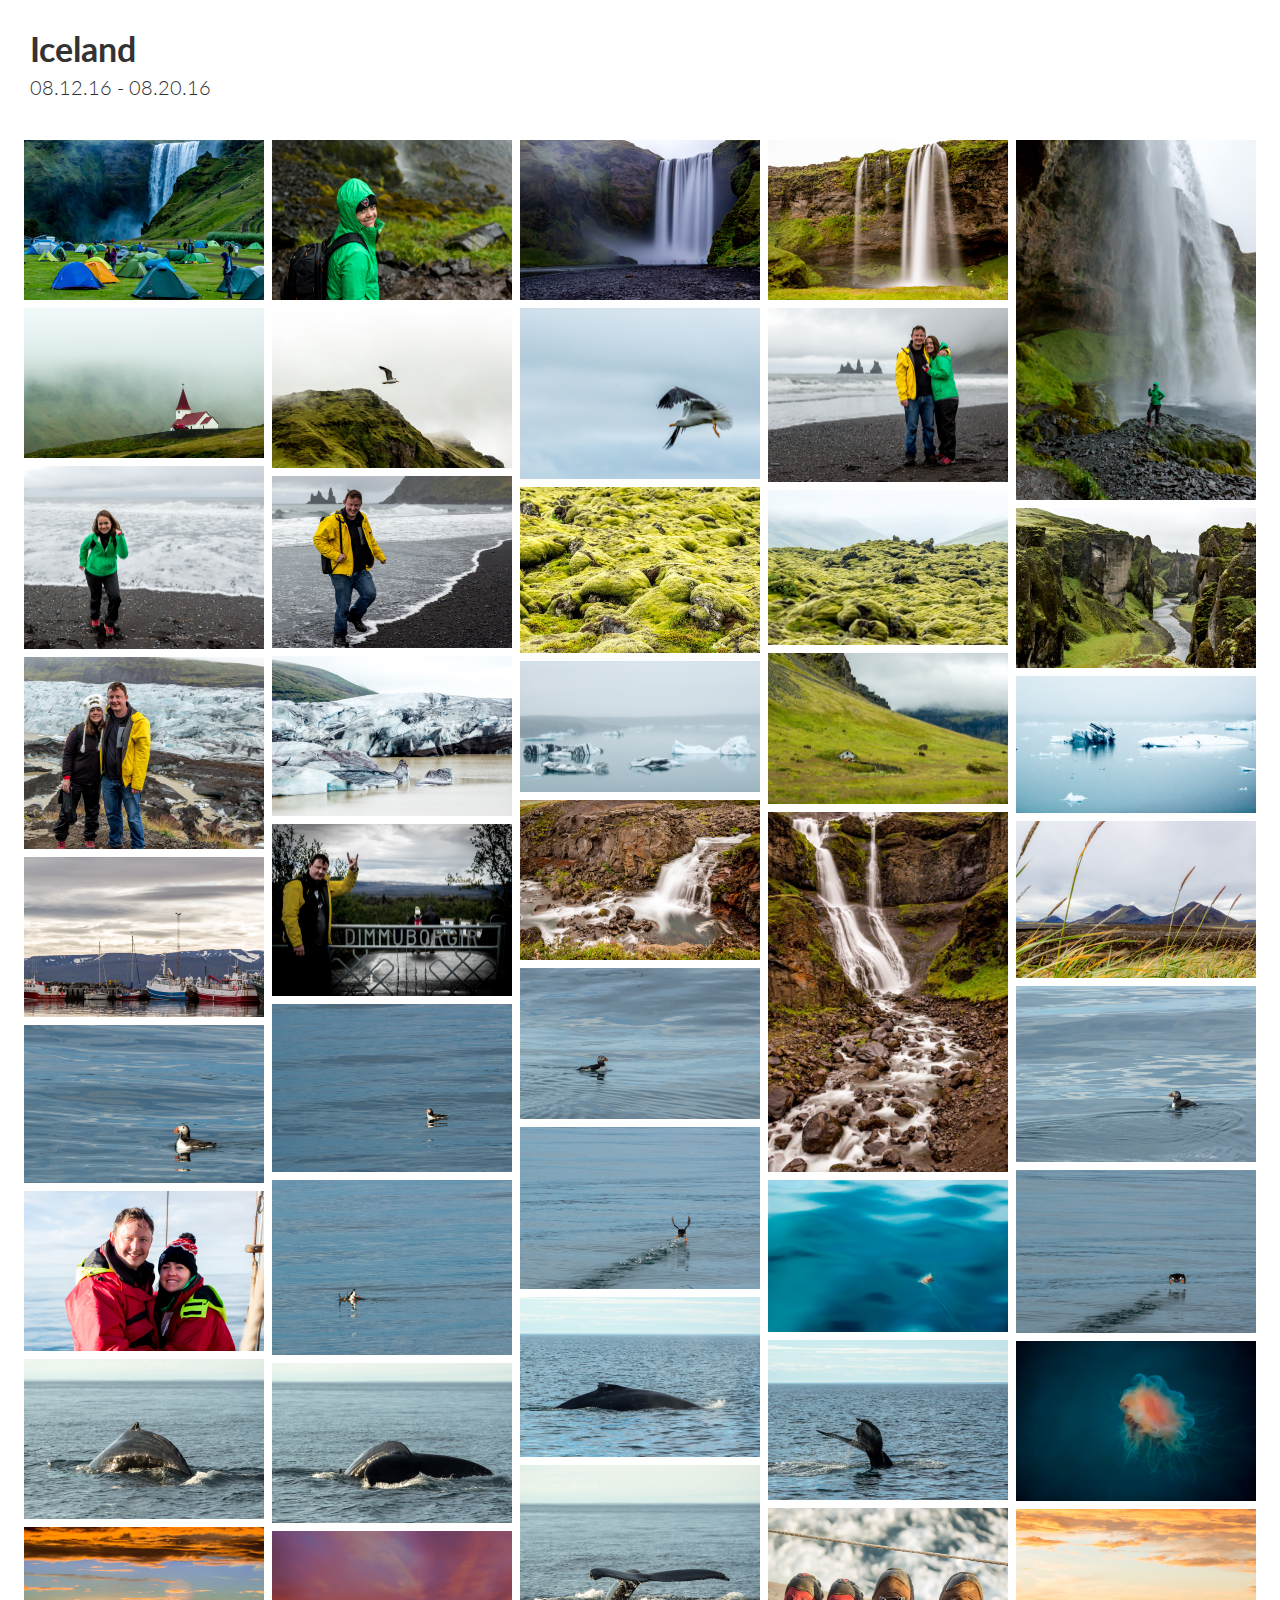
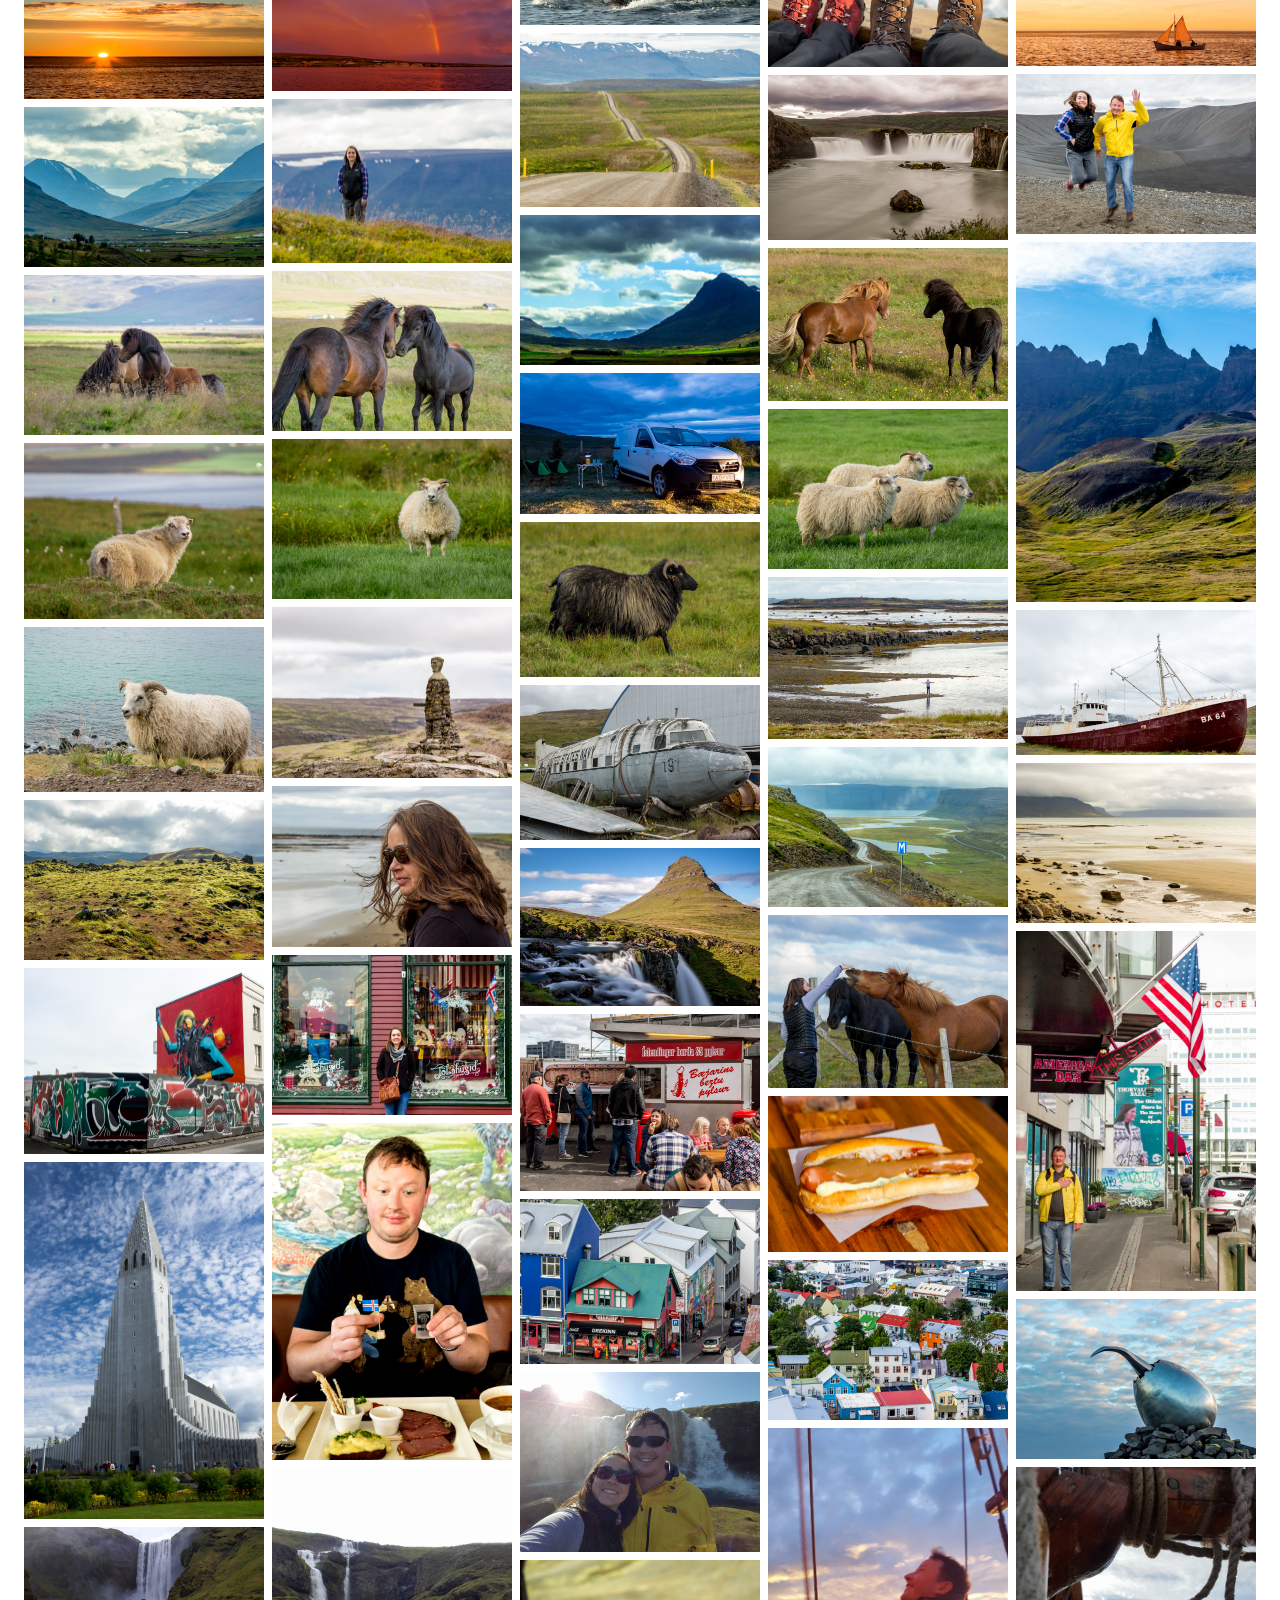
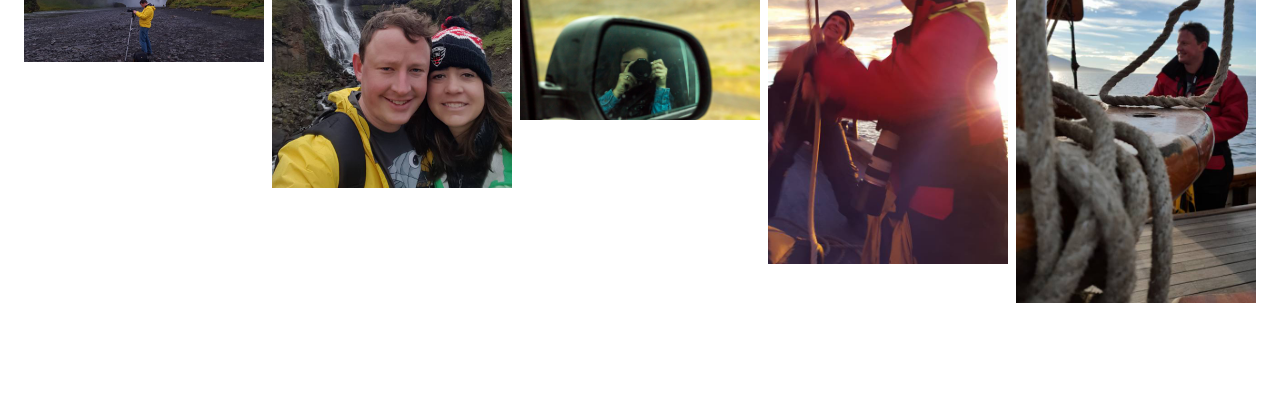
<file: static/iceland/index.html>
<!DOCTYPE html>
<html lang="en">
    <head>
		<meta charset="UTF-8"/>
        <meta http-equiv="X-UA-Compatible" content="IE=edge,chrome=1"> 
		<meta name="viewport" content="width=device-width, initial-scale=1.0"> 
        <title>C&C go to Iceland</title>
        <meta name="description" content="Gamma Gallery - A Responsive Image Gallery Experiment"/>
        <meta name="keywords" content="html5, responsive, image gallery, masonry, picture, images, sizes, fluid, history api, visibility api"/>
        <meta name="author" content="Codrops"/>
        <link rel="shortcut icon" href="../favicon.ico"> 
        <link rel="stylesheet" type="text/css" href="css/style.css"/>
		<script src="js/modernizr.custom.70736.js"></script>
		<noscript><link rel="stylesheet" type="text/css" href="css/noJS.css"/></noscript>
		<!--[if lte IE 7]><style>.main{display:none;} .support-note .note-ie{display:block;}</style><![endif]-->
    </head>
    <body>
        <div class="container">
			
			<div class="main">
				<header class="clearfix">
				
					<h1>Iceland<span>08.12.16 - 08.20.16</span></h1>

					<div class="support-note">
						<span class="note-ie">Sorry, only modern browsers.</span>
					</div>
					
				</header>
				
				<div class="gamma-container gamma-loading" id="gamma-container">

					<ul class="gamma-gallery" id="gallery-list">
					
					</ul>

					<div class="gamma-overlay"></div>

				</div>

			</div><!--/main-->
		</div>
		<script src="https://ajax.googleapis.com/ajax/libs/jquery/1.8.2/jquery.min.js"></script>
		<script src="js/jquery.masonry.min.js"></script>
		<script src="js/jquery.history.js"></script>
		<script src="js/js-url.min.js"></script>
		<script src="js/jquerypp.custom.js"></script>
		<script src="js/gamma.js"></script>
		<script type="text/javascript">
			
			$(function() {

				var titles = [
					"Skógafoss, Skógar",
					"Seljalandsfoss",
					"Skógafoss, Skógar",
					"Seljalandsfoss",
					"Seljalandsfoss",
					"Vik",
					"Vik",
					"Vik",
					"She said yes!",
					"Vik",
					"Vik",
					"",
					"",
					"Fjaðrárgljúfur",
					"",
					"Mýrdalsjökull Glacier",
					"Mýrdalsjökull Glacier",
					"Jökulsarlón",
					"Jökulsarlón",
					"East Fjords",
					"East Fjords",
					"",
					"Dimmuborgir",
					"Húsavík",
					"Puffins! (Lundy Island)",
					"Puffins! (Lundy Island)",
					"Puffins! (Lundy Island)",
					"Puffins! (Lundy Island)",
					"Puffins! (Lundy Island)",
					"Puffins! (Lundy Island)",
					"Puffins! (Lundy Island)",
					"Skjálfandaflói (Skjálfandi Bay)",
					"Skjálfandaflói (Skjálfandi Bay)",
					"Skjálfandaflói (Skjálfandi Bay)",
					"Skjálfandaflói (Skjálfandi Bay)",
					"Skjálfandaflói (Skjálfandi Bay)",
					"Skjálfandaflói (Skjálfandi Bay)",
					"Skjálfandaflói (Skjálfandi Bay)",
					"Skjálfandaflói (Skjálfandi Bay)",
					"Skjálfandaflói (Skjálfandi Bay)",
					"Skjálfandaflói (Skjálfandi Bay)",
					"Skjálfandaflói (Skjálfandi Bay)",
					"Skjálfandaflói (Skjálfandi Bay)",
					"Road to Húsavík",
					"Hverfjall",
					"Goðafoss",
					"",
					"",
					"",
					"",
					"",
					"",
					"",
					"Blönduós",
					"",
					"",
					"",
					"",
					"",
					"West Fjords",
					"West Fjords",
					"West Fjords",
					"West Fjords",
					"West Fjords",
					"West Fjords",
					"West Fjords",
					"Snaefellsnes Peninsula",
					"Kirkjufell",
					"Snaefellsnes Peninsula",
					"Reykjavík",
					"Reykjavík",
					"Reykjavík",
					"Reykjavík",
					"Icelandic Lamp Hot Dog",
					"Fermented Shark and Brennivín",
					"Hallgrímskirkja",
					"Reykjavík",
					"Reykjavík",
					"Keflavik International Airport",
					"",
					"",
					"",
					"",
					"",
					""
				];

				var page = 0;
				var items = [];
				
				
				for(var i=0; i<titles.length; i++){
					var imgNumber = i+1
					var crazyString = 
					"<li>" +
					"<div data-description=\"<h3>" + titles[i] + "</h3>\" data-max-width=\"1800\" data-max-height=\"1350\">" + 
					"<div data-src=\"img/" + imgNumber + ".jpg\"></div>" +
					"<noscript>" +
					"	<img src=\"img/" + imgNumber + ".jpg\"/>" +
					"</noscript>" +
					"</div>" +
					"</li>";
					
					$("#gallery-list").append(crazyString);
					console.log(crazyString);
				}
				
				
				
				var GammaSettings = {
						// order is important!
						viewport : [ {
							width : 1200,
							columns : 5
						}, {
							width : 900,
							columns : 4
						}, {
							width : 500,
							columns : 3
						}, { 
							width : 320,
							columns : 2
						}, { 
							width : 0,
							columns : 2
						} ]
				};

				Gamma.init( GammaSettings, fncallback );
				
				function fncallback() {

					$( '#loadmore' ).show().on( 'click', function() {

						++page;
						var newitems = items[page-1]
						if( page <= 1 ) {
							
							Gamma.add( $( newitems ) );

						}
						if( page === 1 ) {

							$( this ).remove();

						}

					} );

				}

			});

		</script>	
	</body>
</html>
</file>
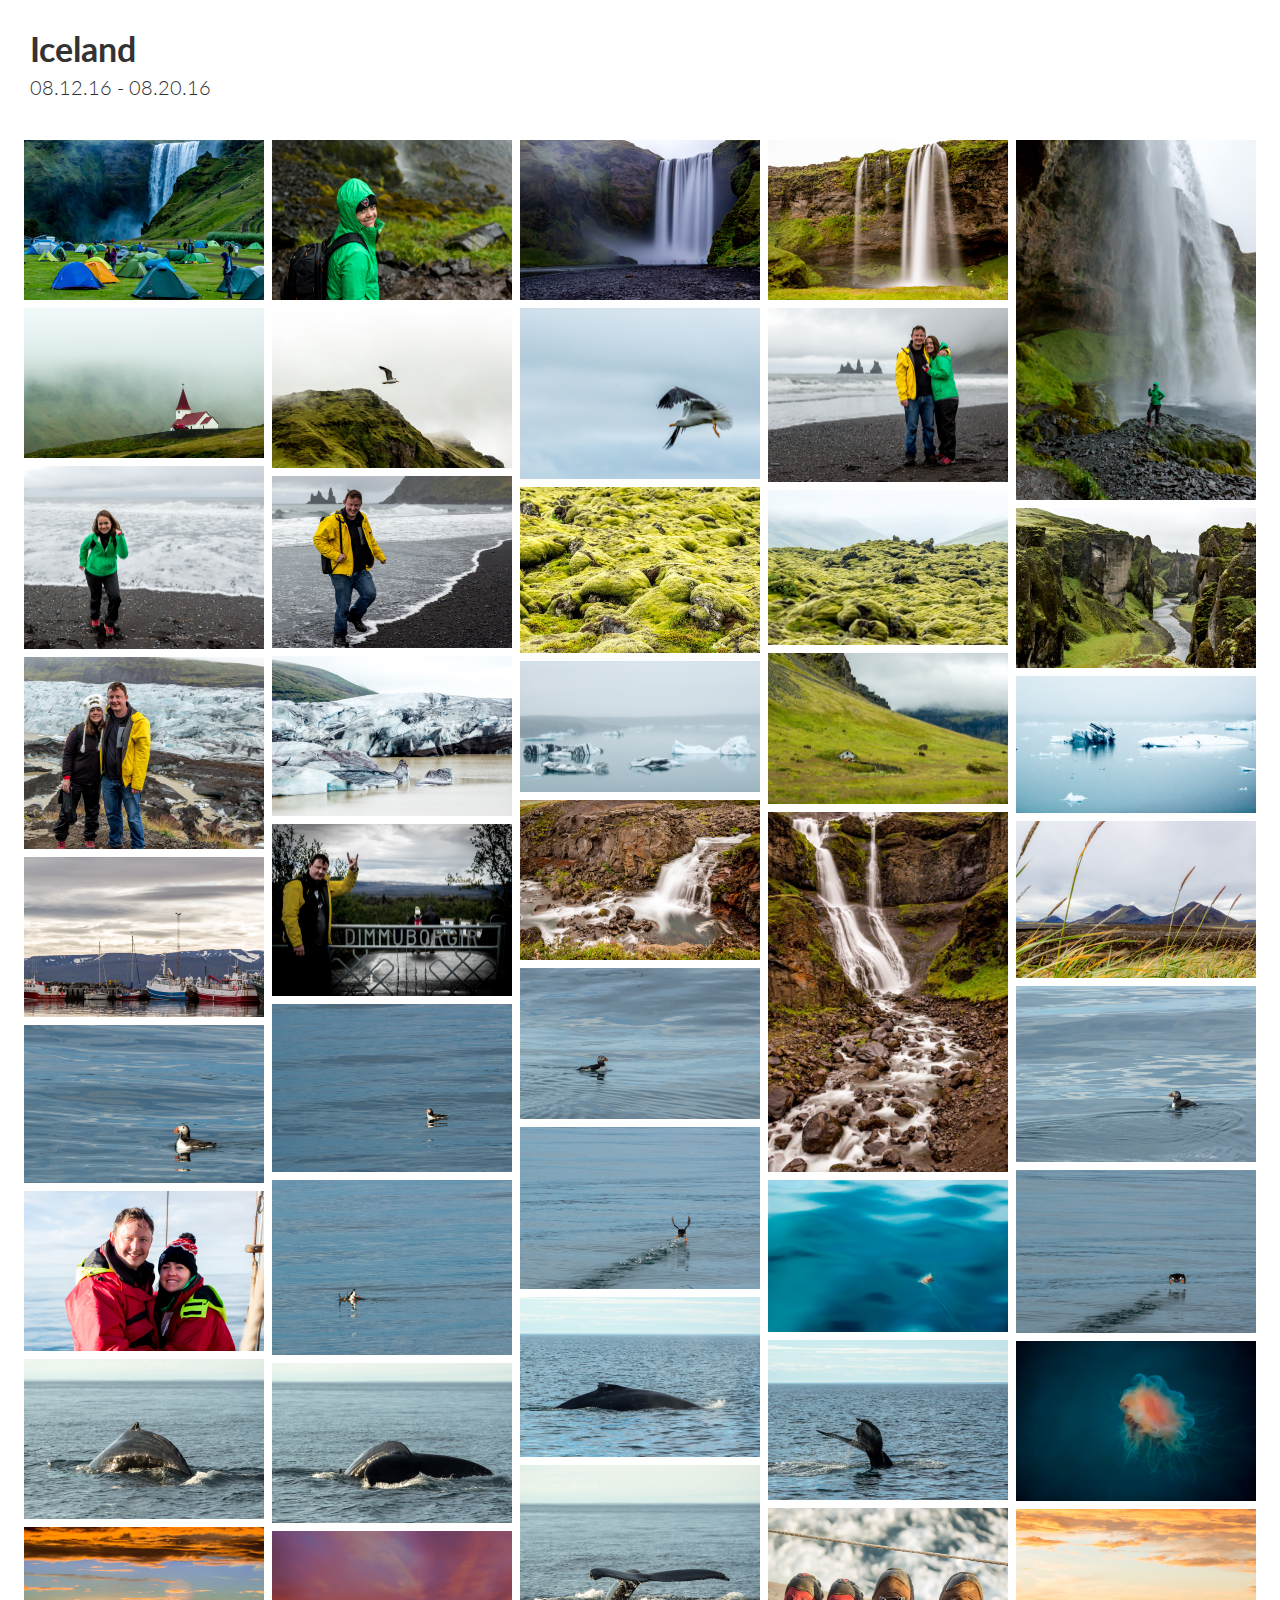
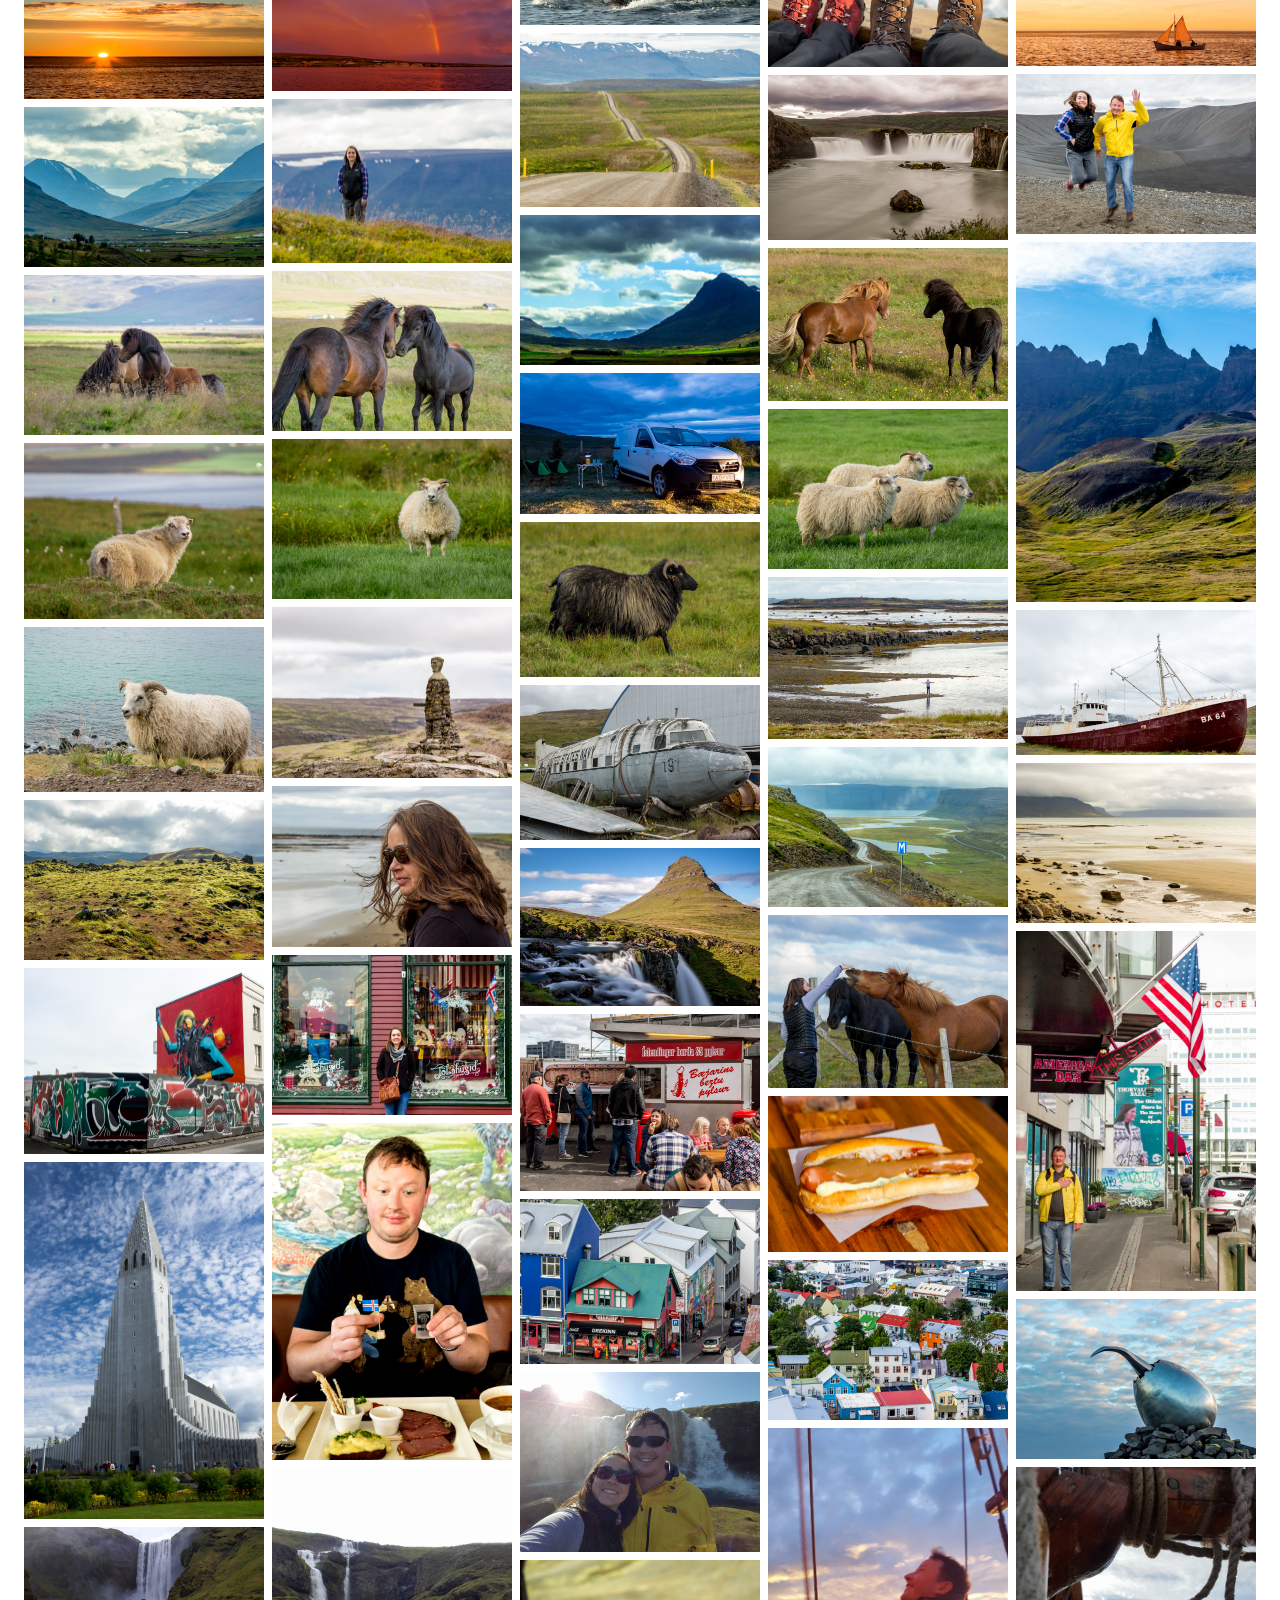
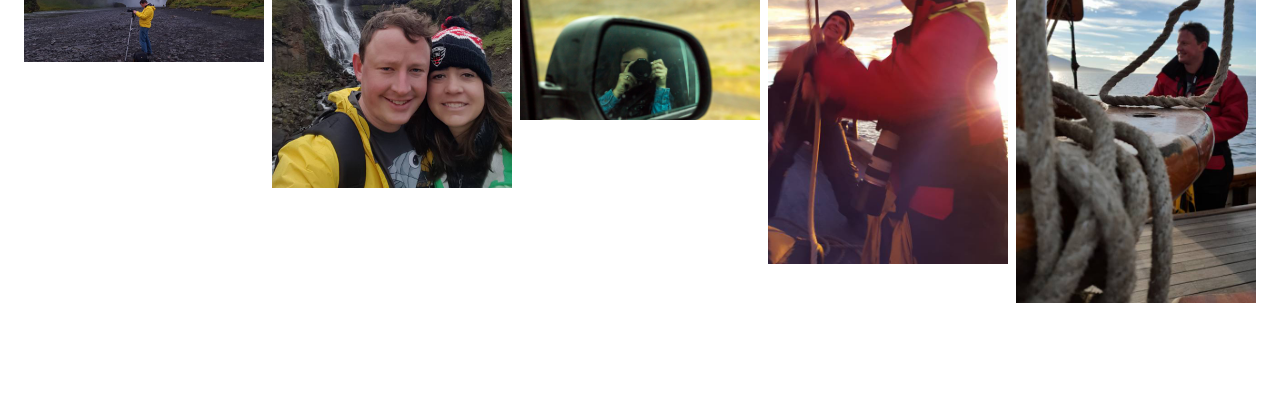
<file: templates/iceland.html>
<!DOCTYPE html>
<html lang="en">
    <head>
		<meta charset="UTF-8"/>
        <meta http-equiv="X-UA-Compatible" content="IE=edge,chrome=1">
		<meta name="viewport" content="width=device-width, initial-scale=1.0">
        <title>C&C go to Iceland</title>
        <meta name="description" content="Gamma Gallery - A Responsive Image Gallery Experiment"/>
        <meta name="keywords" content="html5, responsive, image gallery, masonry, picture, images, sizes, fluid, history api, visibility api"/>
        <meta name="author" content="Codrops"/>
        <link rel="shortcut icon" href="/static/wedding/assets/img/ico/favicon.png">
        <link rel="stylesheet" type="text/css" href="/static/iceland/css/style.css"/>
		<script src="/static/iceland/js/modernizr.custom.70736.js"></script>
		<noscript><link rel="stylesheet" type="text/css" href="/static/iceland/css/noJS.css"/></noscript>
		<!--[if lte IE 7]><style>.main{display:none;} .support-note .note-ie{display:block;}</style><![endif]-->
    </head>
    <body>
        <div class="container">

			<div class="main">
				<header class="clearfix">

					<h1>Iceland<span>08.12.16 - 08.20.16</span></h1>

					<div class="support-note">
						<span class="note-ie">Sorry, only modern browsers.</span>
					</div>

				</header>

				<div class="gamma-container gamma-loading" id="gamma-container">

					<ul class="gamma-gallery" id="gallery-list">

					</ul>

					<div class="gamma-overlay"></div>

				</div>

			</div><!--/main-->
		</div>
		<script src="https://ajax.googleapis.com/ajax/libs/jquery/1.8.2/jquery.min.js"></script>
		<script src="/static/iceland/js/jquery.masonry.min.js"></script>
		<script src="/static/iceland/js/jquery.history.js"></script>
		<script src="/static/iceland/js/js-url.min.js"></script>
		<script src="/static/iceland/js/jquerypp.custom.js"></script>
		<script src="/static/iceland/js/gamma.js"></script>
		<script type="text/javascript">

			$(function() {

				var titles = [
					"Skógafoss, Skógar",
					"Seljalandsfoss",
					"Skógafoss, Skógar",
					"Seljalandsfoss",
					"Seljalandsfoss",
					"Vik",
					"Vik",
					"Vik",
					"She said yes!",
					"Vik",
					"Vik",
					"",
					"",
					"Fjaðrárgljúfur",
					"",
					"Mýrdalsjökull Glacier",
					"Mýrdalsjökull Glacier",
					"Jökulsarlón",
					"Jökulsarlón",
					"East Fjords",
					"East Fjords",
					"",
					"Dimmuborgir",
					"Húsavík",
					"Puffins! (Lundy Island)",
					"Puffins! (Lundy Island)",
					"Puffins! (Lundy Island)",
					"Puffins! (Lundy Island)",
					"Puffins! (Lundy Island)",
					"Puffins! (Lundy Island)",
					"Puffins! (Lundy Island)",
					"Skjálfandaflói (Skjálfandi Bay)",
					"Skjálfandaflói (Skjálfandi Bay)",
					"Skjálfandaflói (Skjálfandi Bay)",
					"Skjálfandaflói (Skjálfandi Bay)",
					"Skjálfandaflói (Skjálfandi Bay)",
					"Skjálfandaflói (Skjálfandi Bay)",
					"Skjálfandaflói (Skjálfandi Bay)",
					"Skjálfandaflói (Skjálfandi Bay)",
					"Skjálfandaflói (Skjálfandi Bay)",
					"Skjálfandaflói (Skjálfandi Bay)",
					"Skjálfandaflói (Skjálfandi Bay)",
					"Skjálfandaflói (Skjálfandi Bay)",
					"Road to Húsavík",
					"Hverfjall",
					"Goðafoss",
					"",
					"",
					"",
					"",
					"",
					"",
					"",
					"Blönduós",
					"",
					"",
					"",
					"",
					"",
					"West Fjords",
					"West Fjords",
					"West Fjords",
					"West Fjords",
					"West Fjords",
					"West Fjords",
					"West Fjords",
					"Snaefellsnes Peninsula",
					"Kirkjufell",
					"Snaefellsnes Peninsula",
					"Reykjavík",
					"Reykjavík",
					"Reykjavík",
					"Reykjavík",
					"Icelandic Lamp Hot Dog",
					"Fermented Shark and Brennivín",
					"Hallgrímskirkja",
					"Reykjavík",
					"Reykjavík",
					"Keflavik International Airport",
					"",
					"",
					"",
					"",
					"",
					""
				];

				var page = 0;
				var items = [];


				for(var i=0; i<titles.length; i++){
					var imgNumber = i+1
					var crazyString =
					"<li>" +
					"<div data-description=\"<h3>" + titles[i] + "</h3>\" data-max-width=\"1800\" data-max-height=\"1350\">" +
					"<div data-src=\"/static/iceland/img/" + imgNumber + ".jpg\"></div>" +
					"<noscript>" +
					"	<img src=\"/static/iceland/img/" + imgNumber + ".jpg\"/>" +
					"</noscript>" +
					"</div>" +
					"</li>";

					$("#gallery-list").append(crazyString);
					console.log(crazyString);
				}



				var GammaSettings = {
						// order is important!
						viewport : [ {
							width : 1200,
							columns : 5
						}, {
							width : 900,
							columns : 4
						}, {
							width : 500,
							columns : 3
						}, {
							width : 320,
							columns : 2
						}, {
							width : 0,
							columns : 2
						} ]
				};

				Gamma.init( GammaSettings, fncallback );

				function fncallback() {

					$( '#loadmore' ).show().on( 'click', function() {

						++page;
						var newitems = items[page-1]
						if( page <= 1 ) {

							Gamma.add( $( newitems ) );

						}
						if( page === 1 ) {

							$( this ).remove();

						}

					} );

				}

			});

		</script>
	</body>
</html>
</file>
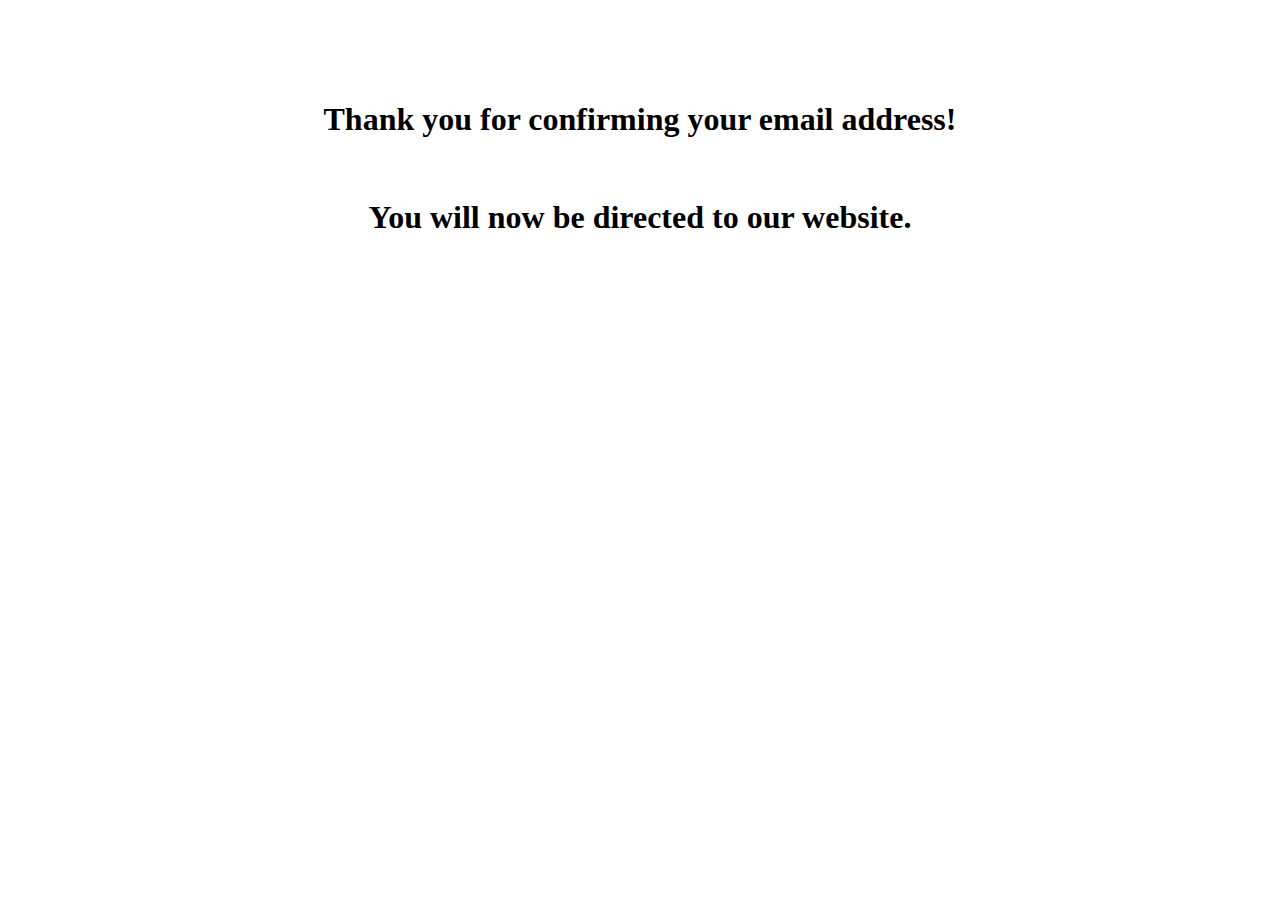
<file: templates/weddingEmail.html>
<html>
    <head>
        <meta charset="utf-8">
        <meta http-equiv="X-UA-Compatible" content="IE=edge">
        <script type="text/javascript">
            function onTimerElapsed() {
                window.location = "/wedding/?household={{uuid}}";
            }

        </script>
    </head>
    <body style="text-align: center;" onload="setInterval(onTimerElapsed, 5000);">
        <br />
        <br />
        <br />
        <br />
        <h1>Thank you for confirming your email address!</h1>
        <br />
        <h1>You will now be directed to our website.</h1>
    </body>
</html>
</file>
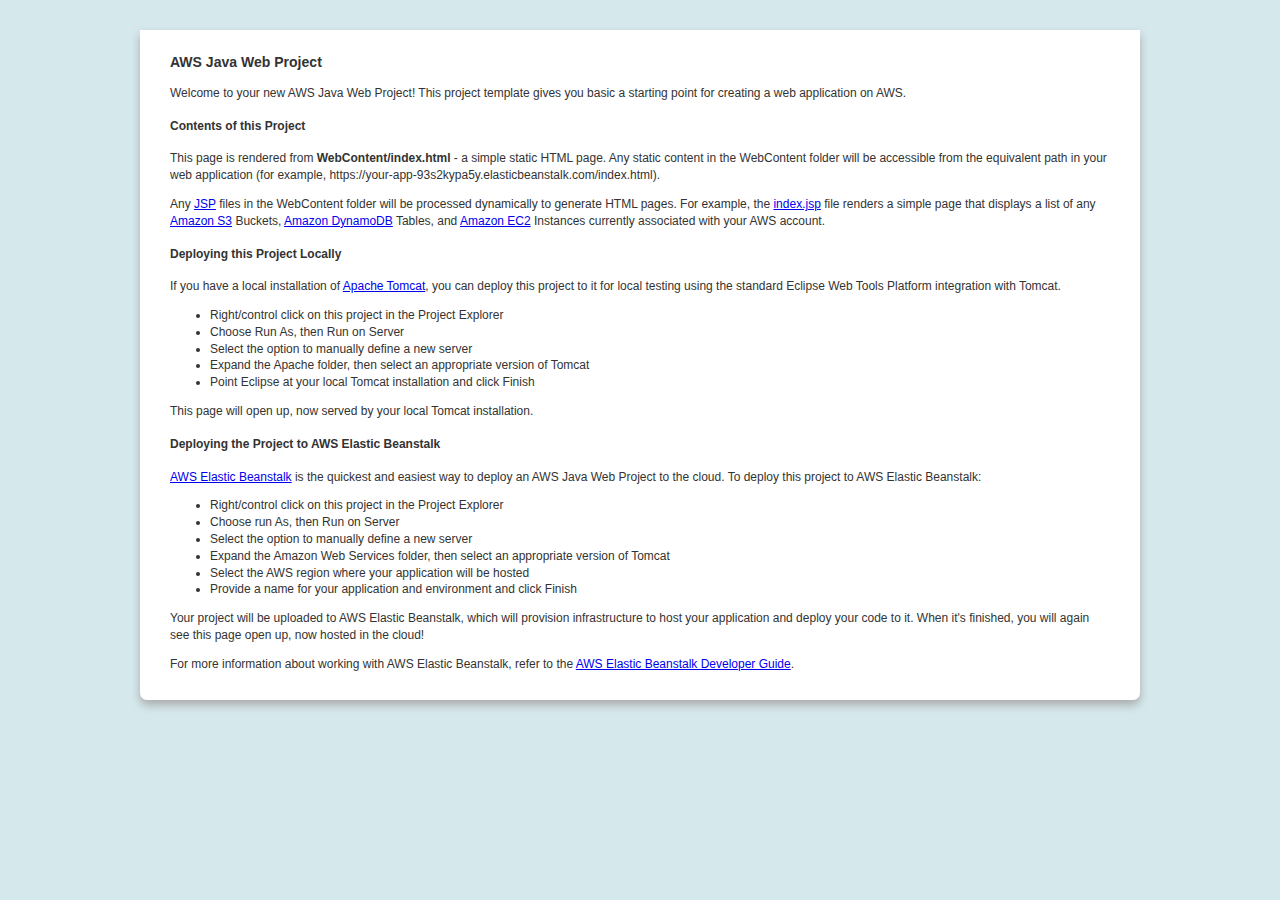
<file: static/wedding/instructions.html>
<!DOCTYPE html>
<html>
  <head>
    <meta http-equiv="Content-type" content="text/html; charset=utf-8">
    <title>Candice & Chris</title>
    <link rel="stylesheet" href="styles/styles.css" type="text/css" media="screen">
  </head>
  <body>
    <div id="content" class="container">

      <div style="height: 10px;"> </div>

      <h3>AWS Java Web Project</h3>
      <p>
      Welcome to your new AWS Java Web Project! This project template gives you
      basic a starting point for creating a web application on AWS.
      </p>

      <h4>Contents of this Project</h4>

      <p>
      This page is rendered from <b>WebContent/index.html</b> - a simple static
      HTML page. Any static content in the WebContent folder will be accessible
      from the equivalent path in your web application (for example,
      https://your-app-93s2kypa5y.elasticbeanstalk.com/index.html).
      </p>

      <p>
      Any <a href="https://jsp.java.net/">JSP</a> files in the WebContent folder
      will be processed dynamically to generate HTML pages. For example, the
      <a href="index.jsp">index.jsp</a> file renders a simple page that displays
      a list of any <a href="http://aws.amazon.com/s3/">Amazon S3</a> Buckets,
      <a href="http://aws.amazon.com/dynamodb/">Amazon DynamoDB</a> Tables,
      and <a href="http://aws.amazon.com/ec2/">Amazon EC2</a> Instances currently
      associated with your AWS account.
      </p>

      <h4>Deploying this Project Locally</h4>

      <p>
      If you have a local installation of <a href="http://tomcat.apache.org/">
      Apache Tomcat</a>, you can deploy this project to it for local testing
      using the standard Eclipse Web Tools Platform integration with Tomcat.
      </p>

      <ul>
        <li>Right/control click on this project in the Project Explorer</li>
        <li>Choose Run As, then Run on Server</li>
        <li>Select the option to manually define a new server</li>
        <li>Expand the Apache folder, then select an appropriate version of Tomcat</li>
        <li>Point Eclipse at your local Tomcat installation and click Finish</li>
      </ul>

      <p>
      This page will open up, now served by your local Tomcat installation.
      </p>

      <h4>Deploying the Project to AWS Elastic Beanstalk</h4>

      <p>
      <a href="http://aws.amazon.com/elasticbeanstalk/">AWS Elastic Beanstalk</a>
      is the quickest and easiest way to deploy an AWS Java Web Project to the
      cloud. To deploy this project to AWS Elastic Beanstalk:
      </p>

      <ul>
        <li>Right/control click on this project in the Project Explorer</li>
        <li>Choose run As, then Run on Server</li>
        <li>Select the option to manually define a new server</li>
        <li>Expand the Amazon Web Services folder, then select an appropriate version of Tomcat</li>
        <li>Select the AWS region where your application will be hosted</li>
        <li>Provide a name for your application and environment and click Finish</li>
      </ul>

      <p>
      Your project will be uploaded to AWS Elastic Beanstalk, which will
      provision infrastructure to host your application and deploy your code
      to it. When it's finished, you will again see this page open up, now hosted
      in the cloud!
      </p>

      <p>
      For more information about working with AWS Elastic Beanstalk, refer to the
      <a href="http://docs.aws.amazon.com/elasticbeanstalk/latest/dg/create_deploy_Java.html">
      AWS Elastic Beanstalk Developer Guide</a>.
      </p>

    </div>
  </body>
</html>
</file>
<file: static/iceland/css/style.css>
@import url('demo.css');

/* Entypo Icon Font */
@font-face {
  font-family: 'entypo-selected';
  src: url("../font/entypo-selected.eot");
  src: 
	  url("../font/entypo-selected.eot?#iefix") format('embedded-opentype'), 
	  url("../font/entypo-selected.woff") format('woff'), 
	  url("../font/entypo-selected.ttf") format('truetype'), 
	  url("../font/entypo-selected.svg#entypo-selected") format('svg');
  font-weight: normal;
  font-style: normal;
}

/* Gamma Gallery Style */

.gamma-container {
	min-height: 200px;
}

.gamma-gallery {
	list-style-type: none;
	padding: 0;
	margin: 0;
	width: 100%;
	position: relative;
}

/* http://nicolasgallagher.com/micro-clearfix-hack/ */
.gamma-gallery:before,
.gamma-gallery:after {
    content: " ";
    display: table;
}

.gamma-gallery:after {
    clear: both;
}

/**
 * For IE 6/7 only
 * Include this rule to trigger hasLayout and contain floats.
.gamma-gallery {
    *zoom: 1;
}
 */

.gamma-gallery li {
	display: block;
	position: relative;
	cursor: pointer;
	float: left;
	padding: 4px;
}

.gamma-gallery li img {
	max-width: 100%;
	width: auto;
	height: auto;
	display: block;
}

.gamma-description {
	background: #fff;
	background: rgba(255, 255, 255, 0.6);
	position: absolute;
	top: 20px;
	left: 20px;
	bottom: 20px;
	right: 20px;
	text-align: center;
	-ms-filter:"progid:DXImageTransform.Microsoft.Alpha(Opacity=0)";
	filter: alpha(opacity=0);
	opacity: 0;
	-webkit-transition: opacity 0.4s ease-in-out;
	-moz-transition: opacity 0.4s ease-in-out;
	-ms-transition: opacity 0.4s ease-in-out;
	-o-transition: opacity 0.4s ease-in-out;
	transition: opacity 0.4s ease-in-out;
}

.no-touch .gamma-gallery li:hover .gamma-description {
	-ms-filter:"progid:DXImageTransform.Microsoft.Alpha(Opacity=80)";
	filter: alpha(opacity=80);
	opacity: 1;
}
 
.gamma-description:before {
	content: '';
	height: 100%;
}

.gamma-description:before,
.gamma-description h3 {
	display: inline-block;
	vertical-align: middle;
}

.gamma-description h3 {
	width: 100%;
	padding: 0 20px;
	font-weight: 400;
	text-transform: uppercase;
	font-size: 16px;
	letter-spacing: 2px;
}

.gamma-buttons {
	position: absolute;
	top: 10px;
	right: 10px;
	z-index: 10001;
}

.gamma-buttons button {
	float: left;
	background: #333;
	color: #fff;
	display: block;
	width: 30px;
	height: 30px;
	font-size: 14px;
	margin-left: 5px;
	cursor: pointer;
	border: none;
	outline: none;
}

.gamma-buttons button:before,
.gamma-nav span:before {
	font-family: 'entypo-selected';
	font-style: normal;
	font-weight: normal;
	speak: none;
	display: block;
	text-align: center;
	opacity: 0.7;
	outline: none;
}

.no-touch .gamma-buttons button:hover {
	background: #666;
}

button.gamma-btn-close:before {
	content: '\2715';
}

button.gamma-btn-ssplay:before {
	content: '\25b6';
}

button.gamma-btn-sspause:before {
	content: '\2389';
}

.gamma-single-view {
	position: fixed;
	top: 0;
	left: 0;
	width: 100%;
	height: 100%;	
	z-index: 10000;
	text-align: center;
	display:none;
}

.gamma-overlay {
	background: #000;
	position: fixed;
	top: 0;
	left: 0;
	width: 100%;
	height: 100%;
	opacity: 0;
	display: none;
	z-index: 9999;
}

.gamma-single-view img {
	position: absolute;
	cursor: pointer;
}

.gamma-description-wrapper {
	background: rgba(0,0,0,0.7);
	position: absolute;
	bottom: 0px;
	left: 0px;
	right: 0px;
	z-index: 10;
	padding: 5px 0;
}

.gamma-single-view .gamma-description {
	background: transparent;
	position: relative;
	bottom: auto;
	left: auto;
	right: auto;
	top: auto;
}

.gamma-single-view .gamma-description h3 {
	font-size: 15px;
	padding: 5px 0;
	color: #fff;
}

.gamma-nav span {
	position: absolute;
	display: block;
	width: 20px;
	height: 38px;
	top: 50%;
	margin-top: -19px;
	left: 20px;
	cursor: pointer;
	text-align: center;
	-webkit-transition: all 0.3s ease;
	-moz-transition: all 0.3s ease;
	-ms-transition: all 0.3s ease;
	-o-transition: all 0.3s ease;
	transition: all 0.3s ease;
}

.gamma-nav span.gamma-next {
	left: auto;
	right: 20px;
}

.gamma-nav span:before {
	color: #fff;
	opacity: 0.7;
	font-size: 40px;
}

.gamma-nav span:hover:before {
	opacity: 1;
}

.gamma-nav span:before {
	display: block;
	margin: 0;
	width: auto;
}

.gamma-nav span.gamma-prev:before {
	content: '\e75d';
}

.gamma-nav span.gamma-next:before {
	content: '\e75e';
}

.gamma-img-fly {
	position: absolute;
	top: 0;
	left: 0;
	z-index: 99999;
}

/* Loaders */

.gamma-loading {
	background: transparent url(../images/loader_light.gif) no-repeat center center;
}

.gamma-single-view.gamma-loading {
	background: transparent url(../images/loader_dark.gif) no-repeat center center;
}


/* Make some things unselectable. Remove where selection is needed: */

.gamma-container img,
.gamma-nav span,
.gamma-buttons button,
.gamma-description-wrapper,
.gamma-description,
.gamma-description h3 {
	-webkit-touch-callout: none;
	-webkit-user-select: none;
	-khtml-user-select: none;
	-moz-user-select: none;
	-ms-user-select: none;
	user-select: none;
}

@media screen and (max-width: 750px) {

	.gamma-description {
		top: 10px;
		left: 10px;
		bottom: 10px;
		right: 10px;
	}

	.gamma-description h3 {
		font-size: 14px;
		padding: 0 5px;
	}

}

@media screen and (max-width: 500px) {

	.gamma-buttons {
		float: left;
		clear: both;
	}

}
</file>
<file: static/iceland/css/noJS.css>
.gamma-loading {
	background-image: none;
}
</file>
<file: static/wedding/styles/styles.css>
/*************************************
GENERAL
*************************************/
body {
	margin: 0;
	padding: 0;
	font: 12px/1.4em "Lucida Grande", Verdana, sans-serif;
	color: #333;
	overflow-y: scroll;
	text-rendering: optimizeLegibility;
	background-color: #d5e9ed;
}

h2 {
	font-size: 1.3em;
	line-height: 1.5em;
	font-weight: bold;
	margin: 20px 0 0 0;
	padding: 0;
	border-bottom: 3px solid #eee;

	/* icon setup */
	padding: 0.2em 1em 0.2em 30px;
	background-position: 0 50%;
	background-repeat: no-repeat;
}


/*************************************
SECTIONS
*************************************/
div#content {
	margin: 30px auto;
	padding: 0 30px 15px 30px;
	background-color: #fff;
	width: 940px;

	/* box-shadow */
	-moz-box-shadow: 0 5px 10px #aaa;
	-webkit-box-shadow: 0 5px 10px #aaa;
	box-shadow: 0 5px 10px #aaa;

	/* bottom corners */
	-webkit-border-bottom-right-radius: 7px;
	-webkit-border-bottom-left-radius: 7px;
	-moz-border-radius-bottomright: 7px;
	-moz-border-radius-bottomleft: 7px;
	border-bottom-right-radius: 7px;
	border-bottom-left-radius: 7px;
}

/*div#content div.section {}*/

div#content div.section ul {
	margin: 0;
	padding: 1em 0 0 2em;
	overflow: hidden;
}

div#content div.section ul li {
	list-style-type: square;
	white-space: nowrap;
	line-height: 1.5em;
}

/* Section titles */
div#content div.section.s3 h2 {
	background-image: url(../images/drive.png);
}

div#content div.section.ec2 h2 {
	background-image: url(../images/server.png);
}

div#content div.section.sdb h2 {
	background-image: url(../images/database.png);
}


/*************************************
CONTAINERS
*************************************/
.container {
	zoom: 1;
}

.container:after {
    content: ".";
    display: block;
    height: 0;
    clear: both;
    visibility: hidden;
}


/*************************************
GRIDS
*************************************/
.grid { float: left; margin-right: 20px; }
.gridlast { margin-right: 0; }
.grid5 { width: 300px; }
.grid15 { width: 940px; }

.show {
  display: block !important;
}

.hidden {
  display: none !important;
  visibility: hidden !important;
}

.invisible {
  visibility: hidden;
}
</file>
